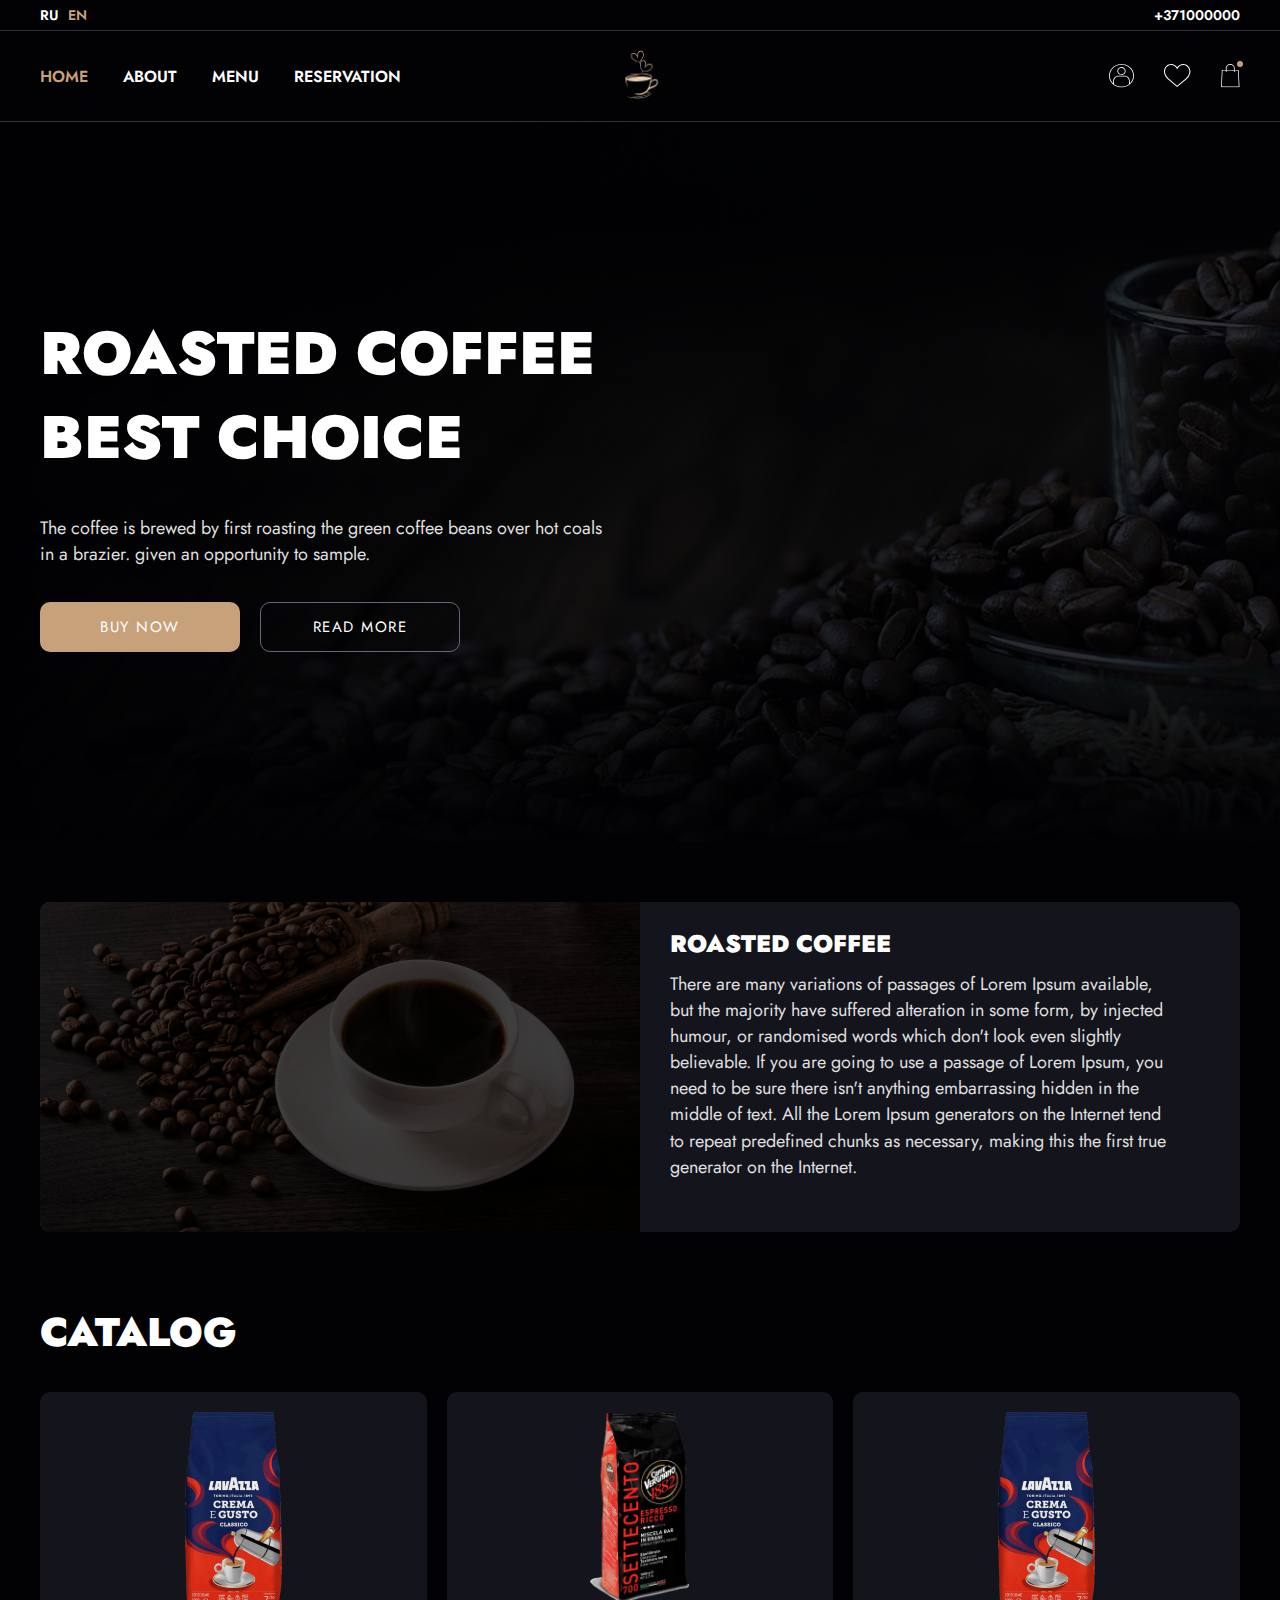
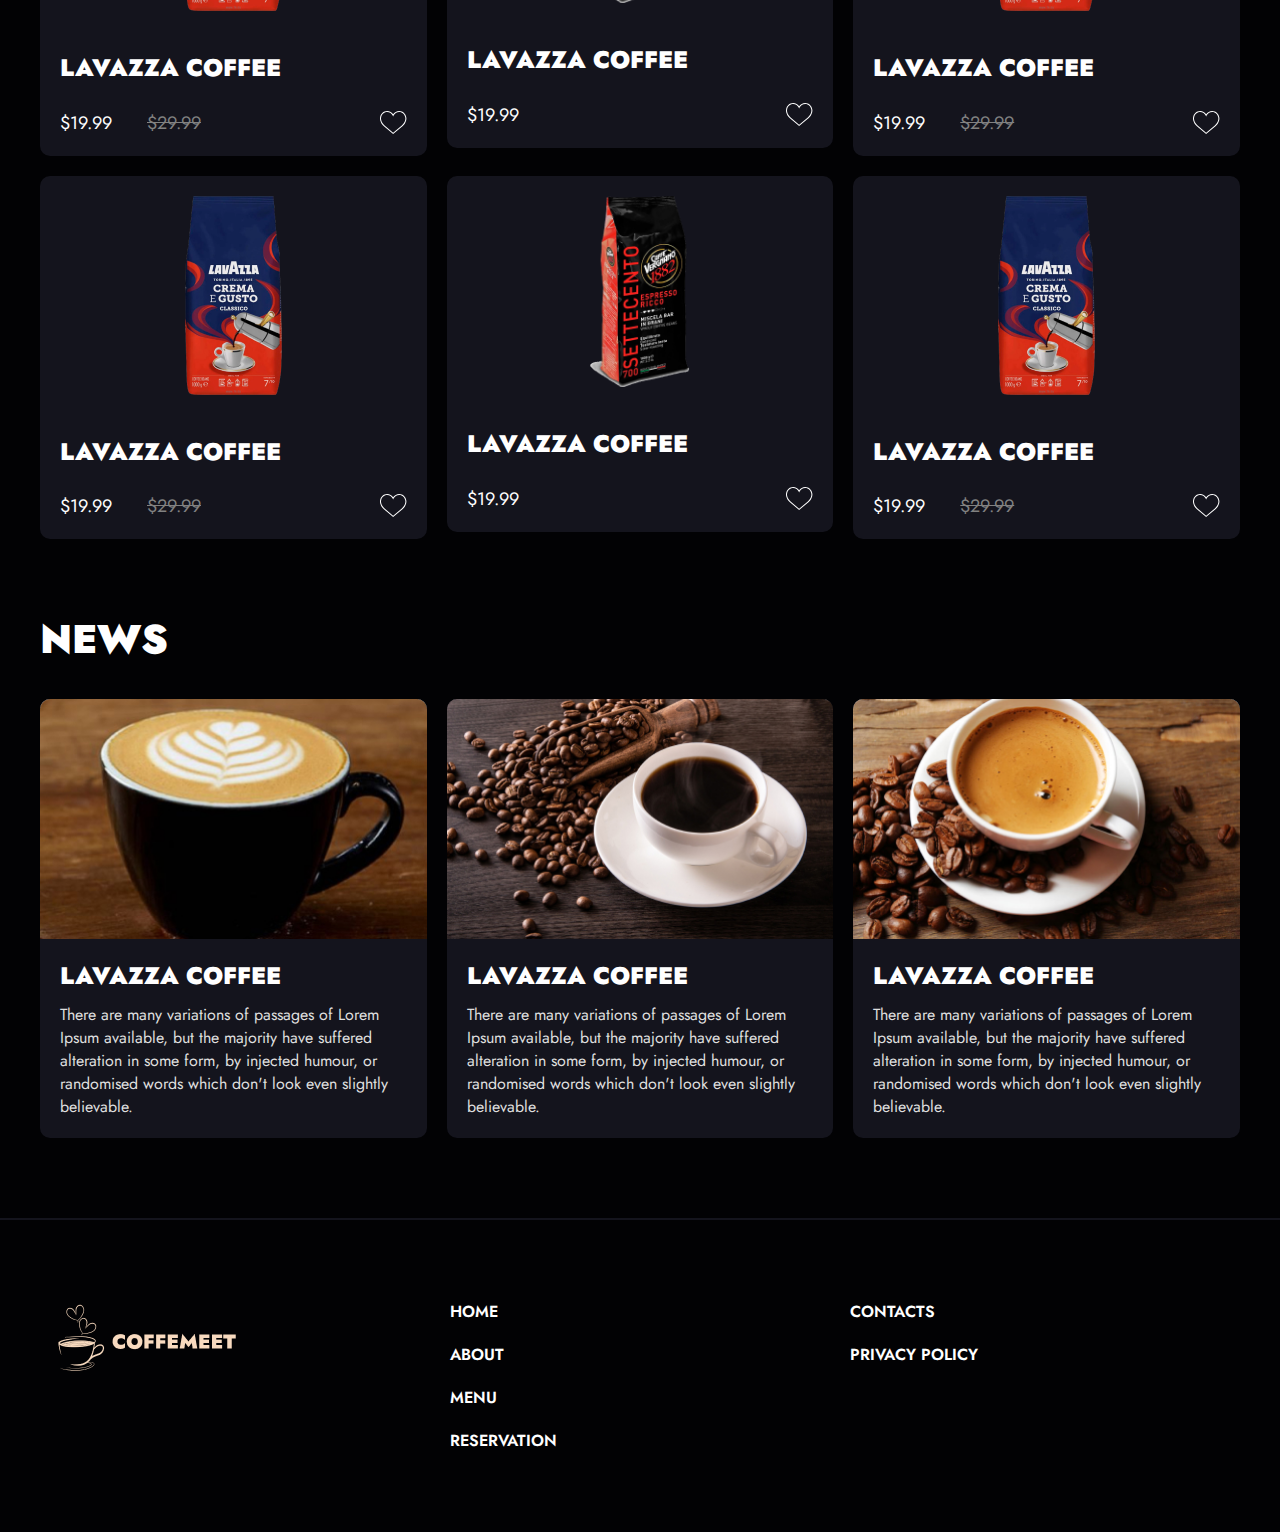
<file: index.html>
<!DOCTYPE html>
<html lang="en">
  <head>
    <meta charset="UTF-8" />
    <meta name="viewport" content="width=device-width, initial-scale=1.0" />
    <title>Main page</title>
    <link rel="stylesheet" href="css/style.css" />
  </head>
  <body>
    <header class="header">
      <div class="header_line">
        <div class="container">
          <div class="header_line_wrapper">
            <div class="header_lng">
              <a href="#">Ru</a>
              <a href="#" class="active">En</a>
            </div>
            <a class="header_phone" href="#">+371000000</a>
          </div>
        </div>
      </div>

      <div class="container">
        <div class="header_wrapper">
          <div class="header_block">
            <nav class="nav">
              <a class="nav_link active" href="#">Home</a>
              <a class="nav_link" href="#">About</a>
              <a class="nav_link" href="#">Menu</a>
              <a class="nav_link" href="#">Reservation</a>
            </nav>
          </div>
          <a href="#" class="logo">
            <img src="image/logo.png" alt="logo" />
          </a>

          <div class="header_block right">
            <div class="header_actions">
              <a class="header_link" href="#">
                <img src="image/profile.svg" alt="profile" />
              </a>
              <a class="header_link" href="#">
                <img src="image/favorite.svg" alt="favorite" />
              </a>
              <a class="header_link" href="#">
                <img src="image/cart.svg" alt="cart" />
                <span class="header_link_event"> </span>
              </a>
            </div>
          </div>
        </div>
      </div>
    </header>

    <div class="intro" style="background-image: url(image/Intro.png)">
      <div class="container">
        <div class="intro_wrapper">
          <div class="intro_block">
            <h1 class="intro_title">Roasted coffee best choice</h1>
            <p class="intro_text">
              The coffee is brewed by first roasting the green coffee beans over
              hot coals in a brazier. given an opportunity to sample.
            </p>
            <div class="intro_actions">
              <a class="btn btn_main" href="#"> Buy now </a>
              <a class="btn btn_secondary" href="#"> Read more </a>
            </div>
          </div>
        </div>
        <!--/intro_wrapper-->
      </div>
      <!-- /container-->
    </div>
    <!-- /intro-->

    <div class="container">
      <div class="info_block">
        <div class="info_img_wrapper">
            <img class="info_img" src="image/info_img.jpg" alt="info">
        </div>
        <div class="info_item">
          <div class="info_title">
            Roasted coffee
          </div>
          <div class="info_text">
            There are many variations of passages of Lorem Ipsum available, but the majority have suffered alteration in some form, by injected humour, or randomised words which don't look even slightly believable. If you are going to use a passage of Lorem Ipsum, you need to be sure there isn't anything embarrassing hidden in the middle of text. All the Lorem Ipsum generators on the Internet tend to repeat predefined chunks as necessary, making this the first true generator on the Internet.
          </div>
        </div>
      </div>
    </div>

    <div class="container">
        <h2 class="block_title">
            Catalog
        </h2>

        <div class="products_wrapper"> 
            <div class="products_block">
                <a class="products_item" href="#">
                    <img class="products_img" src="image/product.png" alt="product">
                    <h3 class="products_title">
                        Lavazza coffee
                    </h3>
                    <div class="products_footer">
                        <div class="products_price">
                            $19.99
                            <del>$29.99</del>
                        </div>
                        <button type="button" class="products_favorite">
                            <img src="image/favorite.svg" alt="favorite">
                        </button>
                    </div>
                </a>
            </div>

            <div class="products_block">
                <a class="products_item" href="#">
                    <img class="products_img" src="image/product2.png" alt="product">
                    <h3 class="products_title">
                        Lavazza coffee
                    </h3>
                    <div class="products_footer">
                        <div class="products_price">
                            $19.99
                        </div>
                        <button type="button" class="products_favorite">
                            <img src="image/favorite.svg" alt="favorite">
                        </button>
                    </div>
                </a>
            </div>

            <div class="products_block">
                <a class="products_item" href="#">
                    <img class="products_img" src="image/product.png" alt="product">
                    <h3 class="products_title">
                        Lavazza coffee
                    </h3>
                    <div class="products_footer">
                        <div class="products_price">
                            $19.99
                            <del>$29.99</del>
                        </div>
                        <button type="button" class="products_favorite">
                            <img src="image/favorite.svg" alt="favorite">
                        </button>
                    </div>
                </a>
            </div>

            <div class="products_block">
                <a class="products_item" href="#">
                    <img class="products_img" src="image/product.png" alt="product">
                    <h3 class="products_title">
                        Lavazza coffee
                    </h3>
                    <div class="products_footer">
                        <div class="products_price">
                            $19.99
                            <del>$29.99</del>
                        </div>
                        <button type="button" class="products_favorite">
                            <img src="image/favorite.svg" alt="favorite">
                        </button>
                    </div>
                </a>
            </div>

            <div class="products_block">
                <a class="products_item" href="#">
                    <img class="products_img" src="image/product2.png" alt="product">
                    <h3 class="products_title">
                        Lavazza coffee
                    </h3>
                    <div class="products_footer">
                        <div class="products_price">
                            $19.99
                        </div>
                        <button type="button" class="products_favorite">
                            <img src="image/favorite.svg" alt="favorite">
                        </button>
                    </div>
                </a>
            </div>

            <div class="products_block">
                <a class="products_item" href="#">
                    <img class="products_img" src="image/product.png" alt="product">
                    <h3 class="products_title">
                        Lavazza coffee
                    </h3>
                    <div class="products_footer">
                        <div class="products_price">
                            $19.99
                            <del>$29.99</del>
                        </div>
                        <button type="button" class="products_favorite">
                            <img src="image/favorite.svg" alt="favorite">
                        </button>
                    </div>
                </a>
            </div>
        </div>

        <div class="block_title">
            News
        </div>
        <div class="news_wrapper">
            <div class="news_block">
                <a href="#" class="news_item">
                    <img class="news_img" src="image/news_img.jpg" alt="news">
                    <div class="news_content">
                        <h3 class="news_title">
                            Lavazza coffee
                        </h3>
                        <p class="news_text">
                            There are many variations of passages of Lorem Ipsum available,
                            but the majority have suffered alteration in some form, by injected humour, or randomised words which don't look even slightly believable.
                        </p>
                    </div>
                </a>
            </div>

            <div class="news_block">
                <a href="#" class="news_item">
                    <img class="news_img" src="image/news_img2.jpg" alt="news">
                    <div class="news_content">
                        <h3 class="news_title">
                            Lavazza coffee
                        </h3>
                        <p class="news_text">
                            There are many variations of passages of Lorem Ipsum available,
                            but the majority have suffered alteration in some form, by injected humour, or randomised words which don't look even slightly believable.
                        </p>
                    </div>
                </a>
            </div>

            <div class="news_block">
                <a href="#" class="news_item">
                    <img class="news_img" src="image/news_img3.jpg" alt="news">
                    <div class="news_content">
                        <h3 class="news_title">
                            Lavazza coffee
                        </h3>
                        <p class="news_text">
                            There are many variations of passages of Lorem Ipsum available,
                            but the majority have suffered alteration in some form, by injected humour, or randomised words which don't look even slightly believable.
                        </p>
                    </div>
                </a>
            </div>
        </div>


    </div>

    <footer class="footer">
        <div class="container">
            <div class="footer_wrapper">
                <div class="footer_block">
                    <a class="footer_logo" href="#">
                        <img src="image/footer_logo.png" alt="footer_logo">
                    </a>
                </div>
                <div class="footer_block">
                    <nav class="nav nav_footer">
                        <a class="nav_link" href="#">Home</a>
                        <a class="nav_link" href="#">About</a>
                        <a class="nav_link" href="#">Menu</a>
                        <a class="nav_link" href="#">Reservation</a>
                      </nav>
                </div>
                <div class="footer_block">
                    <nav class="nav nav_footer">
                        <a class="nav_link" href="#">Contacts</a>
                        <a class="nav_link" href="#">Privacy policy</a>
                      </nav>
                </div>
            </div>
        </div>

    </footer>


  </body>
</html>
</file>
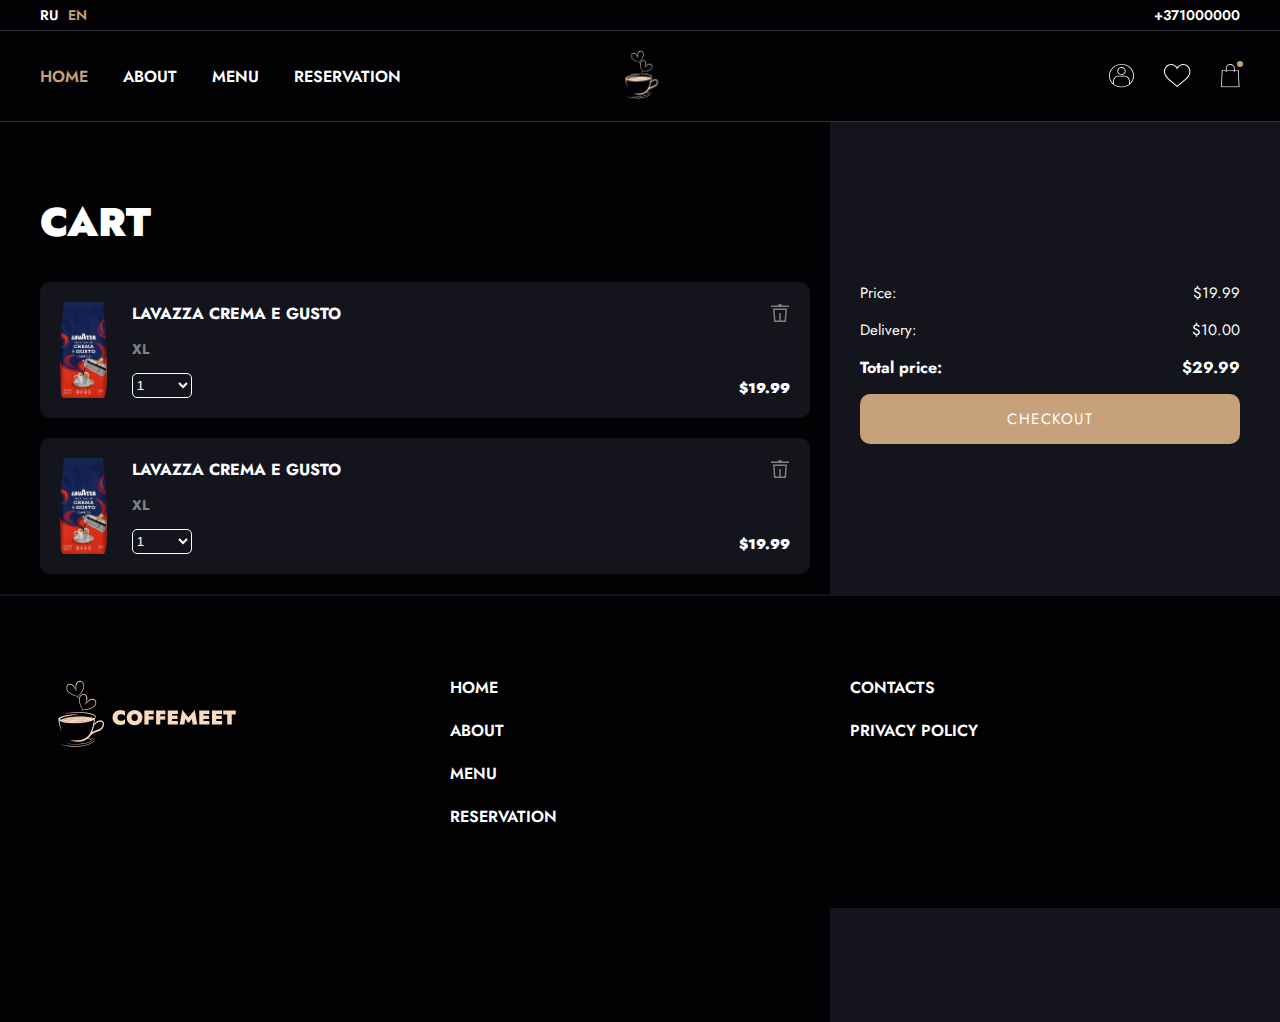
<file: checkout.html>
<!DOCTYPE html>
<html lang="en">
  <head>
    <meta charset="UTF-8" />
    <meta name="viewport" content="width=device-width, initial-scale=1.0" />
    <title>Main page</title>
    <link rel="stylesheet" href="css/style.css" />
  </head>
  <body>
    <div class="checkout_page">
        <header class="header">
            <div class="header_line">
              <div class="container">
                <div class="header_line_wrapper">
                  <div class="header_lng">
                    <a href="#">Ru</a>
                    <a href="#" class="active">En</a>
                  </div>
                  <a class="header_phone" href="#">+371000000</a>
                </div>
              </div>
            </div>
      
            <div class="container">
              <div class="header_wrapper">
                <div class="header_block">
                  <nav class="nav">
                    <a class="nav_link active" href="#">Home</a>
                    <a class="nav_link" href="#">About</a>
                    <a class="nav_link" href="#">Menu</a>
                    <a class="nav_link" href="#">Reservation</a>
                  </nav>
                </div>
                <a href="#" class="logo">
                  <img src="image/logo.png" alt="logo" />
                </a>
      
                <div class="header_block right">
                  <div class="header_actions">
                    <a class="header_link" href="#">
                      <img src="image/profile.svg" alt="profile" />
                    </a>
                    <a class="header_link" href="#">
                      <img src="image/favorite.svg" alt="favorite" />
                    </a>
                    <a class="header_link" href="#">
                      <img src="image/cart.svg" alt="cart" />
                      <span class="header_link_event"> </span>
                    </a>
                  </div>
                </div>
              </div>
            </div>
          </header>
      
          <div class="checkout">
              <div class="container">
                  <div class="block_title">
                      Cart
                  </div>
                  <div class="checkout_wrapper">
                      <div class="checkout_block">
                          <div class="checkout_table">
                              <img class="checkout_img" src="image/product.png" alt="checkout_img">
                              <div class="checkout_table_item">
                                  <div class="checkout_title">
                                      Lavazza Crema E Gusto
                                  </div>
                                  <div class="checkout_size">
                                      XL
                                  </div>
                                  <div class="select">
                                      <select name="" id="">
                                          <option value="">1</option>
                                          <option value="">2</option>
                                          <option value="">3</option>
                                      </select>
                                  </div>
                              </div>
                              <div class="checkout_actions">
                                  <a href="#" class="checkout_remove">
                                      <img src="image/trash.svg" alt="trash">
                                  </a>
                                  <div class="checkout_price">$19.99</div>
                              </div>
                          </div>
      
                          <div class="checkout_table">
                              <img class="checkout_img" src="image/product.png" alt="checkout_img">
                              <div class="checkout_table_item">
                                  <div class="checkout_title">
                                      Lavazza Crema E Gusto
                                  </div>
                                  <div class="checkout_size">
                                      XL
                                  </div>
                                  <div class="select">
                                      <select name="" id="">
                                          <option value="">1</option>
                                          <option value="">2</option>
                                          <option value="">3</option>
                                      </select>
                                  </div>
                              </div>
                              <div class="checkout_actions">
                                  <a href="#" class="checkout_remove">
                                      <img src="image/trash.svg" alt="trash">
                                  </a>
                                  <div class="checkout_price">$19.99</div>
                              </div>
                          </div>
                      </div>
                      <div class="checkout_total">
                          <div class="checkout_total_row">
                              <div class="title">Price:</div>
                              <div class="count">$19.99</div>
                          </div>
                          <div class="checkout_total_row">
                              <div class="title">Delivery:</div>
                              <div class="count">$10.00</div>
                          </div>
                          <div class="checkout_total_row total">
                              <div class="title">Total price:</div>
                              <div class="count">$29.99</div>
                          </div>
                          <a href="#" class="btn btn_main btn_full">Checkout</a>
                      </div>
                  </div>
              </div>
          </div>
      
      
          <footer class="footer">
              <div class="container">
                  <div class="footer_wrapper">
                      <div class="footer_block">
                          <a class="footer_logo" href="#">
                              <img src="image/footer_logo.png" alt="footer_logo">
                          </a>
                      </div>
                      <div class="footer_block">
                          <nav class="nav nav_footer">
                              <a class="nav_link" href="#">Home</a>
                              <a class="nav_link" href="#">About</a>
                              <a class="nav_link" href="#">Menu</a>
                              <a class="nav_link" href="#">Reservation</a>
                            </nav>
                      </div>
                      <div class="footer_block">
                          <nav class="nav nav_footer">
                              <a class="nav_link" href="#">Contacts</a>
                              <a class="nav_link" href="#">Privacy policy</a>
                            </nav>
                      </div>
                  </div>
              </div>
      
          </footer>
    </div>


  </body>
</html>
</file>
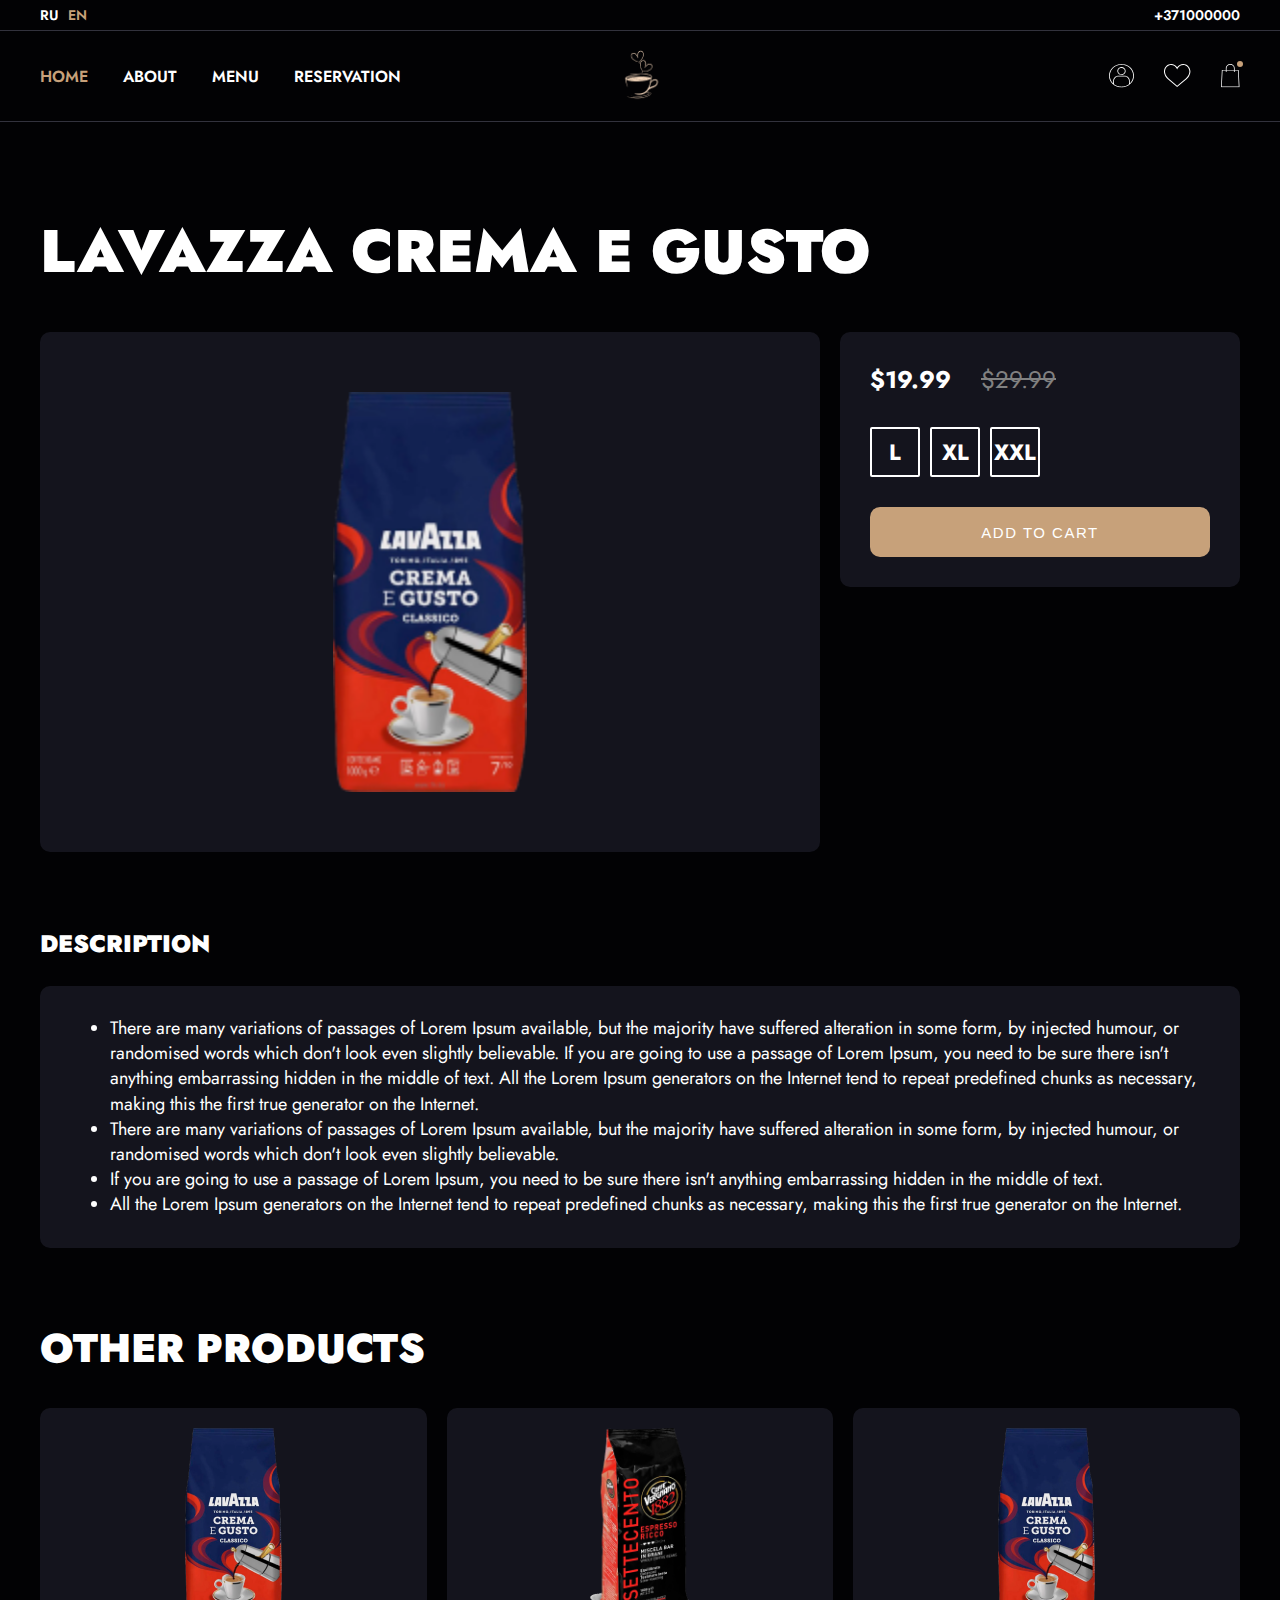
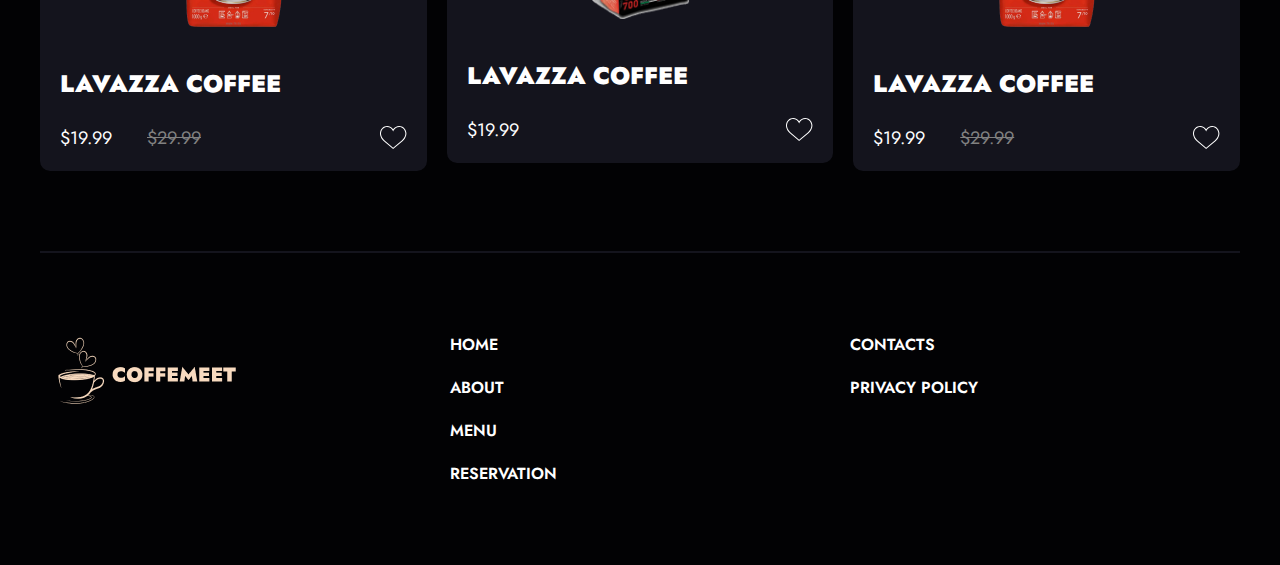
<file: opened_product.html>
<!DOCTYPE html>
<html lang="en">
  <head>
    <meta charset="UTF-8" />
    <meta name="viewport" content="width=device-width, initial-scale=1.0" />
    <title>Main page</title>
    <link rel="stylesheet" href="css/style.css" />
  </head>
  <body>
    <header class="header">
      <div class="header_line">
        <div class="container">
          <div class="header_line_wrapper">
            <div class="header_lng">
              <a href="#">Ru</a>
              <a href="#" class="active">En</a>
            </div>
            <a class="header_phone" href="#">+371000000</a>
          </div>
        </div>
      </div>

      <div class="container">
        <div class="header_wrapper">
          <div class="header_block">
            <nav class="nav">
              <a class="nav_link active" href="#">Home</a>
              <a class="nav_link" href="#">About</a>
              <a class="nav_link" href="#">Menu</a>
              <a class="nav_link" href="#">Reservation</a>
            </nav>
          </div>
          <a href="#" class="logo">
            <img src="image/logo.png" alt="logo" />
          </a>

          <div class="header_block right">
            <div class="header_actions">
              <a class="header_link" href="#">
                <img src="image/profile.svg" alt="profile" />
              </a>
              <a class="header_link" href="#">
                <img src="image/favorite.svg" alt="favorite" />
              </a>
              <a class="header_link" href="#">
                <img src="image/cart.svg" alt="cart" />
                <span class="header_link_event"> </span>
              </a>
            </div>
          </div>
        </div>
      </div>
    </header>
    <div class="container">
        <div class="product">
            <div class="block_title">
                Lavazza Crema E Gusto
            </div>

            <div class="product_wrapper">
                <div class="product_image">
                    <div class="product_item">
                        <img class="product_picture" src="image/product.png" alt="product">
                    </div>
                </div>
                <div class="product_info">
                    <div class="product_item">
                        <div class="product_price">
                            $19.99
                            <del>$29.99</del>
                        </div>
                        <form action="" class="product_form">
                            <div class="radio_wrapper">
                                <div class="radio">
                                    <input type="radio" class="radio_input" id="radio_1" name="product_size">
                                    <label for="radio_1" class="radio_label">
                                        L
                                    </label>
                                </div>
                                <div class="radio">
                                    <input type="radio" class="radio_input" id="radio_2" name="product_size">
                                    <label for="radio_2" class="radio_label">
                                        XL
                                    </label>
                                </div>
                                <div class="radio">
                                    <input type="radio" class="radio_input" id="radio_3" name="product_size">
                                    <label for="radio_3" class="radio_label">
                                        XXL
                                    </label>
                                </div>
                            </div>
                            
                            <button class="btn btn_main btn_full" type="submit">Add to cart</button>
                        </form>
                    </div>
                </div>
            </div>
        

            <div class="product_footer">
                <div class="block_title">
                    Description
                </div>
                <div class="product_item">
                    <ul>
                        <li>
                            There are many variations of passages of Lorem Ipsum available, but the majority have suffered alteration in some form, by injected humour, or randomised words which don't look even slightly believable. If you are going to use a passage of Lorem Ipsum, you need to be sure there isn't anything embarrassing hidden in the middle of text. All the Lorem Ipsum generators on the Internet tend to repeat predefined chunks as necessary, making this the first true generator on the Internet. 
                        </li>
                        <li>
                            There are many variations of passages of Lorem Ipsum available, but the majority have suffered alteration in some form, by injected humour, or randomised words which don't look even slightly believable.
                        </li>
                        <li>
                            If you are going to use a passage of Lorem Ipsum, you need to be sure there isn't anything embarrassing hidden in the middle of text. 
                        </li>
                        <li>
                            All the Lorem Ipsum generators on the Internet tend to repeat predefined chunks as necessary, making this the first true generator on the Internet.
                        </li>
                    </ul>
                </div>
            </div>
        </div>
        <h2 class="block_title">
            Other Products
        </h2>

        <div class="products_wrapper"> <!--block_wrapper -->
            <div class="products_block">
                <a class="products_item" href="#">
                    <img class="products_img" src="image/product.png" alt="product">
                    <h3 class="products_title">
                        Lavazza coffee
                    </h3>
                    <div class="products_footer">
                        <div class="products_price">
                            $19.99
                            <del>$29.99</del>
                        </div>
                        <button type="button" class="products_favorite">
                            <img src="image/favorite.svg" alt="favorite">
                        </button>
                    </div>
                </a>
            </div>

            <div class="products_block">
                <a class="products_item" href="#">
                    <img class="products_img" src="image/product2.png" alt="product">
                    <h3 class="products_title">
                        Lavazza coffee
                    </h3>
                    <div class="products_footer">
                        <div class="products_price">
                            $19.99
                        </div>
                        <button type="button" class="products_favorite">
                            <img src="image/favorite.svg" alt="favorite">
                        </button>
                    </div>
                </a>
            </div>

            <div class="products_block">
                <a class="products_item" href="#">
                    <img class="products_img" src="image/product.png" alt="product">
                    <h3 class="products_title">
                        Lavazza coffee
                    </h3>
                    <div class="products_footer">
                        <div class="products_price">
                            $19.99
                            <del>$29.99</del>
                        </div>
                        <button type="button" class="products_favorite">
                            <img src="image/favorite.svg" alt="favorite">
                        </button>
                    </div>
                </a>
            </div>
        </div>

    <footer class="footer">
        <div class="container">
            <div class="footer_wrapper">
                <div class="footer_block">
                    <a class="footer_logo" href="#">
                        <img src="image/footer_logo.png" alt="footer_logo">
                    </a>
                </div>
                <div class="footer_block">
                    <nav class="nav nav_footer">
                        <a class="nav_link" href="#">Home</a>
                        <a class="nav_link" href="#">About</a>
                        <a class="nav_link" href="#">Menu</a>
                        <a class="nav_link" href="#">Reservation</a>
                      </nav>
                </div>
                <div class="footer_block">
                    <nav class="nav nav_footer">
                        <a class="nav_link" href="#">Contacts</a>
                        <a class="nav_link" href="#">Privacy policy</a>
                      </nav>
                </div>
            </div>
        </div>

    </footer>


  </body>
</html>
</file>
<file: css/style.css>
/* Импорт шрифтов */
@import url('https://fonts.googleapis.com/css2?family=Jost:wght@400;500;600;700;900&display=swap');


*, *::before, *::after {
    box-sizing: border-box;
}

body {
    margin: 0;
    background-color: #020204;
    font-family: "Jost", sans-serif;
    color: #fff;
}


a {
    text-decoration: none;
    color: #fff;
}

img {
    display: block;
}

.container {
    width: 1200px;
    margin: 0 auto;
}


.btn {
    min-width: 200px;
    height: 50px;
    display: inline-flex;
    justify-content: center;
    align-items: center;
    font-size: 15px;
    letter-spacing: 0.1em;
    text-transform: uppercase;
    border-radius: 10px;
    transition: background-color .2s ease;
    border: 0;
    cursor: pointer;
    color: #fff;

}

.btn_main {
    background-color:#C7A17A;
}

.btn_main:hover {
    background-color:#a88666;

}

.btn_secondary {
    border: 1px solid #666681
}

.btn_secondary:hover {
    background-color:#666681;

}

.btn_full {
    width: 100%;

}


.header {
    border-bottom: 1px solid #32323d; /*Нижняя граница */
}

.header_line {
    border-bottom: 1px solid #32323d; /*Нижняя граница */

}

.header_line_wrapper {
    height: 30px;
    display: flex;
    justify-content: space-between;
    align-items: center
}

.header_lng {
    display:flex;
}

.header_lng a {
    margin-right:10px;
    font-weight: 600;
    text-transform: uppercase;
    font-size: 14px;
}


.header_lng a.active {
    color: #C7A17A;
}

.header_phone {
    font-weight: 600;
    font-size: 14px;
}

.header_wrapper {
    height: 90px;
    display: flex;
    align-items: center;
    justify-content: space-between;


}

.header_block {
    width: 40%;

}

.header_block.right {
    display: flex;
    justify-content: flex-end;
}

.nav {
    display: flex;

}

.nav_footer {
    flex-direction: column;
    align-items: flex-start;
}

.nav_footer .nav_link {
    margin-right: 0;
    margin-bottom: 20px;
    color: #fff;
}

.nav_link {
    margin-right: 35px;
    font-weight: 600;
    font-size: 16px;
    text-transform: uppercase;
    transition: color .2s ease;

}

.nav_link:hover {
    color: #C7A17A
}

.nav_link.active {
    color: #C7A17A;

}


.logo img {
    height: 54px;
}

.header_actions {
    display: flex;
    align-items: center;
}

.header_link {
    margin-right: 30px;
    position: relative;
}

.header_link:last-child {
    margin-right: 0;
}

.header_link_event {
    width: 6px;
    height: 6px;
    background-color:#C7A17A;
    display: block;
    border-radius: 50%;
    position: absolute;
    top: -3px;
    right: -3px;
}


.intro {
    margin-bottom: 60px;
    background-repeat: no-repeat;
    background-size: cover;
    position: relative;

}

.intro::after {
    width: 100%;
    height: 100%;
    content: '';
    position: absolute;
    top: 0;
    left: 0;
    background-color: rgba(2, 2, 4, 0.55);
}


.intro_wrapper {
    min-height: 720px;
    padding: 20px 0;
    display: flex;
    align-items: center;
    position: relative;
    z-index: 2;
    

}

.intro_block {
    max-width: 565px;

}

.intro_title {
    margin: 0 0 35px;
    font-size: 60px;
    font-weight: 900;
    line-height: 1.4;
    text-transform: uppercase;

}

.intro_text {
    margin: 0 0 35px;
    font-size: 18px;
    color: #DFDFDF;

}

.intro_actions {
    display: flex;
}

.intro_actions .btn_main {
    margin-right: 20px;
   
}


.info_block {
    margin-bottom: 80px;
    display: flex;
    background-color: #14141D;
    border-radius: 10px;
    overflow: hidden;

}

.info_img_wrapper {
    position: relative;
}

.info_img_wrapper::after {
    width: 100%;
    height: 100%;
    content: '';
    position: absolute;
    top: 0;
    left: 0;
    background-color:rgba(0, 0, 0, 0.5);
}


.info_img {
    border-radius: 10px 0 0 10px ;
    width: 100%;
    width: 100%;
    object-fit: cover;

}

.info_item {
    padding: 30px;

}

.info_title {
    margin-bottom: 15px;
    font-size: 24px;
    line-height: 100%;
    font-weight: 900;
    text-transform: uppercase;

}

.info_text {
    max-width: 500px;
    font-size: 18px;
    color:#DFDFDF;
    line-height: 1.45;

}

.block_title {
    margin: 0 0 40px;
    font-size: 40px;
    line-height: 1;
    font-weight: 900;
    color: white;
    text-transform: uppercase;
}

/* Products */

.products_wrapper {
    display: flex;
    flex-wrap: wrap;
    margin: 0 -10px 60px;

}

.products_block {
    width: 33.33%;
    padding: 0 10px;
    margin-bottom: 20px;


} 


.products_item {
    padding: 20px;
    background-color: #14141D;
    border-radius: 10px;
    transition: background-color .2s ease;
    display: block;
    

} 

.products_item:hover {
    background-color: #22222F;

}


.products_img {
    max-height: 200px;
    max-width: 100px;
    margin: 0 auto 40px;
    display: block;

}

.products_title {
    margin: 0 0 25px;
    font-size: 24px;
    line-height: 1.4;
    font-weight: 900;
    text-transform: uppercase;

}

.products_footer {
    display: flex;
    justify-content: space-between;
    align-items: center;
    
}

.products_price {
    font-size: 18px;
    
}

.products_price del {
    margin-left: 30px;
    color: #818181;
    
}

.products_favorite {
    background: none;
    padding: 0;
    cursor: pointer;
    border: 0;

} 

/* Products */


/* News */

.news_wrapper {
    display: flex;
    flex-wrap: wrap;
    margin: 0 -10px 60px;
}

.news_block {
    width: 33.33%;
    padding: 0 10px;
    margin-bottom: 20px;

}

.news_item {
    min-height: 100%;
    display: block;
    background-color: #14141D;
    transition: background-color .2s ease;
    display: block;
    border-radius: 10px;

}

.news_item:hover {
    background-color: #22222F;
}

.news_img {
    height: 240px;
    width: 100%;
    object-fit: cover;
    border-top-right-radius: 10px;
    border-top-left-radius: 10px;

}

.news_content {
    padding: 20px;

}  

.news_title {
    margin: 0 0 10px;
    font-size: 24px;
    line-height: 1.4;
    font-weight: 900;
    text-transform: uppercase;
}

.news_text {
    margin: 0;
    color: #DFDFDF;
    font-size: 16px;

}

/* News */

/* footer */

.footer {
    border-top: 2px solid #14141D;
    padding-top: 80px;
    padding-bottom: 60px;
    background-color: #020204;
    position: relative;
    z-index: 2;
}

.footer_wrapper {
    display: flex;

}

.footer_block {
    width: 33.33%;
    padding: 0 10px;
}
/* footer */

/* Product */

.product {
    padding-top: 100px;
}

.product .block_title {
    font-size: 60px;
    margin-bottom: 50px;
}

.product_wrapper {
    display: flex;
    margin: 0 -10px 80px;
}

.product_image {
    flex: 1;
    padding: 0 10px;
}

.product_image .product_item {
    padding: 60px;
}

.product_picture {
    height: 400px;
    max-width: 100%;
    height: 400px;
    display: block;
    margin: 0 auto;

}

.product_info {
    width: 420px;
    padding: 0 10px;
}

.product_item {
    background-color: #14141D;
    border-radius: 10px;
    padding: 30px;
}

.product_item ul {
    margin: 0;
    font-size: 18px;
    line-height: 1.4;

}


.product_price {
    display: flex;
    font-size: 24px;
    font-weight: 700;
    margin-bottom: 30px;

}

.product_price del {
    margin-left: 30px;
    color: #818181;
    font-weight: 400;

}

.radio_wrapper {
    display: flex;
    margin-bottom: 30px;
}

.radio {
    margin-right: 10px;
    position: relative;
}

.radio_input {
    opacity: 0;
    position: absolute;

}

.radio_input:checked + .radio_label {
    color: #C7A17A;
    border-color: #C7A17A;
}

.radio_label {
    width: 50px;
    height: 50px;
    font-weight: 700;
    font-size: 22px;
    text-transform: uppercase;
    transition: color .2s ease;
    cursor: pointer;
    display: flex;
    align-items: center;
    justify-content: center;
    border-radius: 2px;
    border: 2px solid #fff
    
}

.radio_label:hover {
    color: #C7A17A
}

.product_footer {
    margin-bottom: 80px;
}

.product_footer .block_title {
    font-size: 24px;
    margin-bottom: 30px;
}

/* Product */

/* Checkout */

.checkout {
    flex: 1;
    padding-top: 80px;
}

.checkout_wrapper {
    display: flex;

}

.checkout_block {
    flex: 1;
    margin-right: 50px;
}

.checkout_total {
    width: 380px;
    position: relative;
}

.checkout_total::after {
    content: '';
    position: absolute;
    top: -160px;
    left: -30px;
    width: 50vw;
    height: 100vh;
    background-color: #14141D;
    z-index: -1;

}

.checkout_table {
    display: flex;
    padding: 20px;
    border-radius: 10px;
    background-color: #14141D;
    margin-bottom: 20px;
}

.checkout_img {
    height: 96px;
    display: block;
    margin-right: 25px;
}

.checkout_table_item {
    flex: 1;
    display: flex;
    flex-direction: column;
    align-items: flex-start;
    justify-content: space-between;

}

.checkout_title {
    font-size: 16px;
    font-weight: 700;
    text-transform: uppercase;

}

.checkout_size {
    font-size: 14px;
    font-weight: 700;
    color: #818181;
}


.select select {
    background-color: transparent;
    color: #fff;
    height: 25px;
    min-width: 60px;
    border-radius: 5px;
    border: 1px solid #fff;
    outline: 0;
}

.select option {
    color: black;
}

.checkout_actions {
    display: flex;
    flex-direction: column;
    justify-content: space-between;
    align-items: flex-end;
}

.checkout_price {
    font-size: 14px;
    font-weight: 900;

}


.checkout_remove:hover {
    text-decoration: none;
}

.checkout_total_row {
    margin-bottom: 15px;
    display: flex;
    justify-content: space-between;
}

.checkout_total_row .title {
    font-size: 15px;

}

.checkout_total_row .count {
    font-size: 15px;

}

.checkout_total_row .total {
    margin-top: 30px;
    margin-bottom: 40px;
}

.checkout_total_row.total .title {
    font-size: 16px;
    font-weight: 700;
}


.checkout_total_row.total .count {
    font-size: 16px;
    font-weight: 700;
}

.checkout_page {
    min-height: 100vh;
    display: flex;
    flex-direction: column;
}

/* Checkout */
</file>
